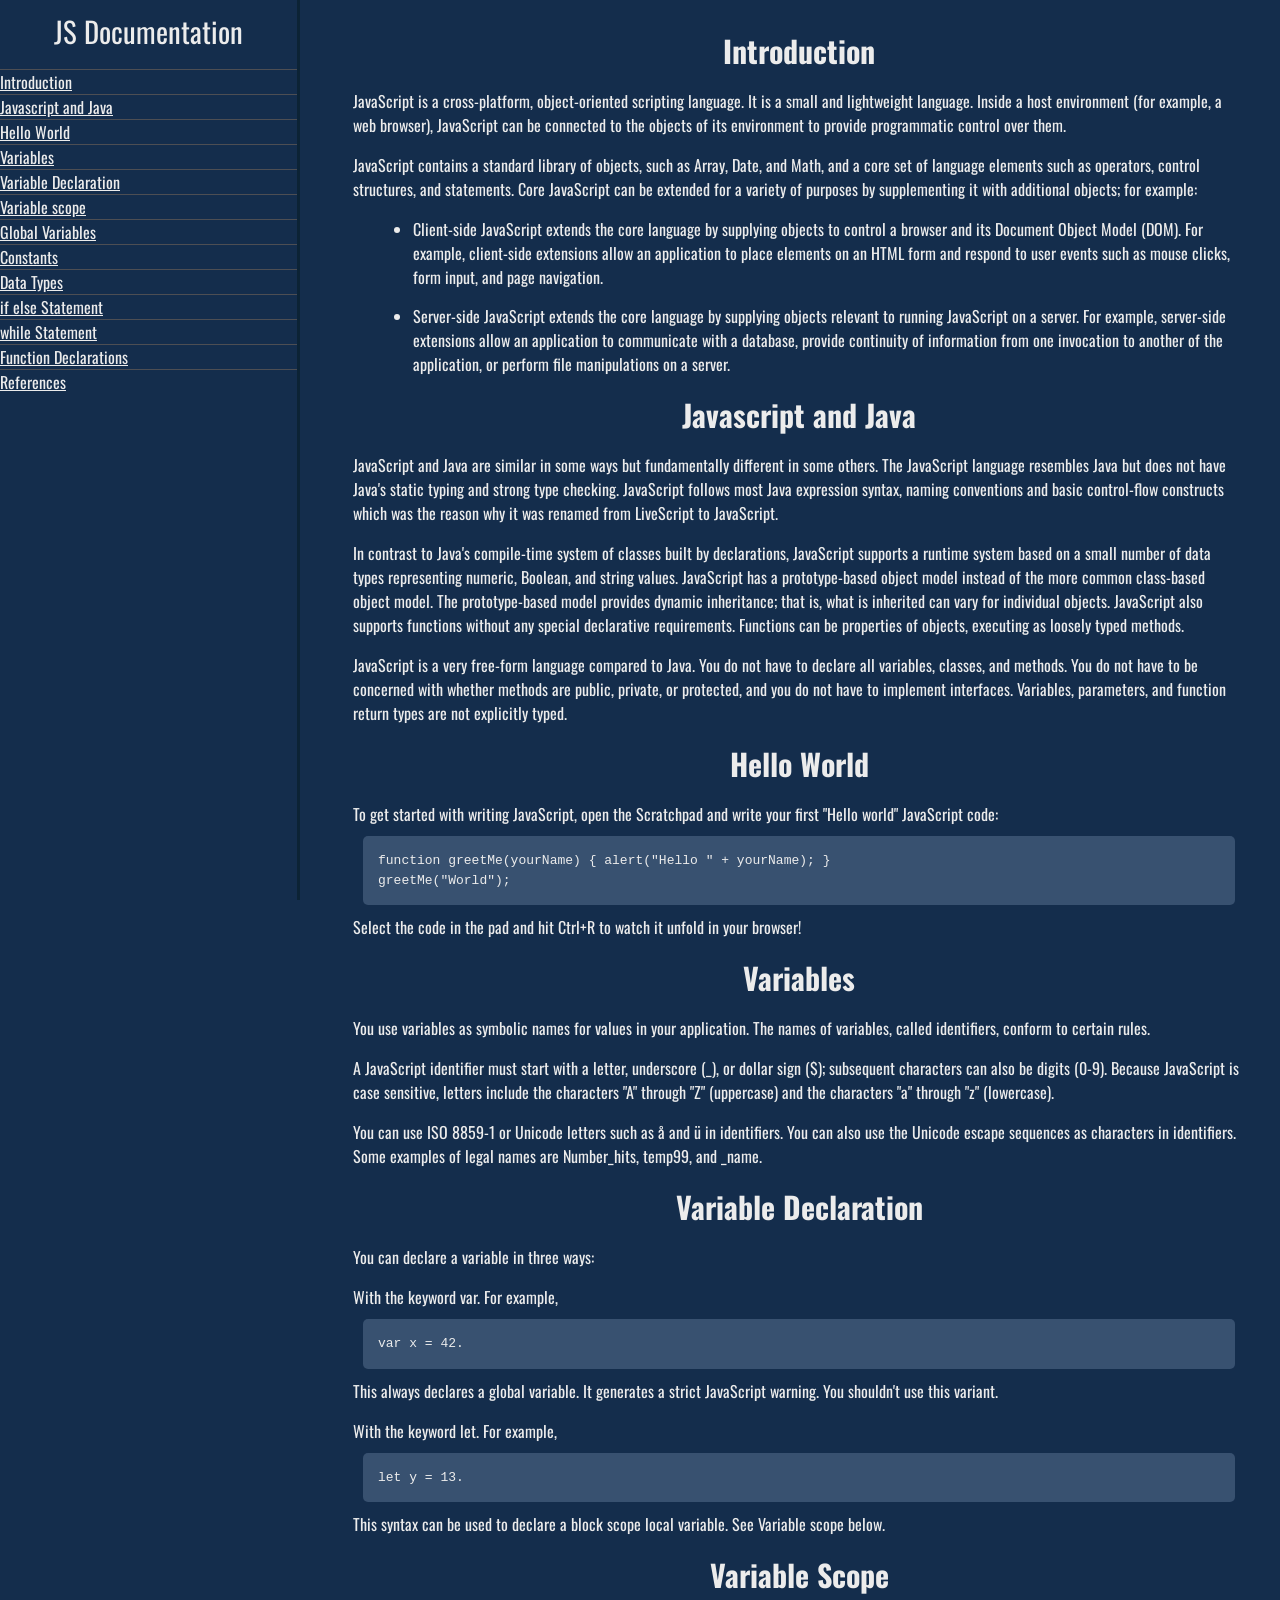
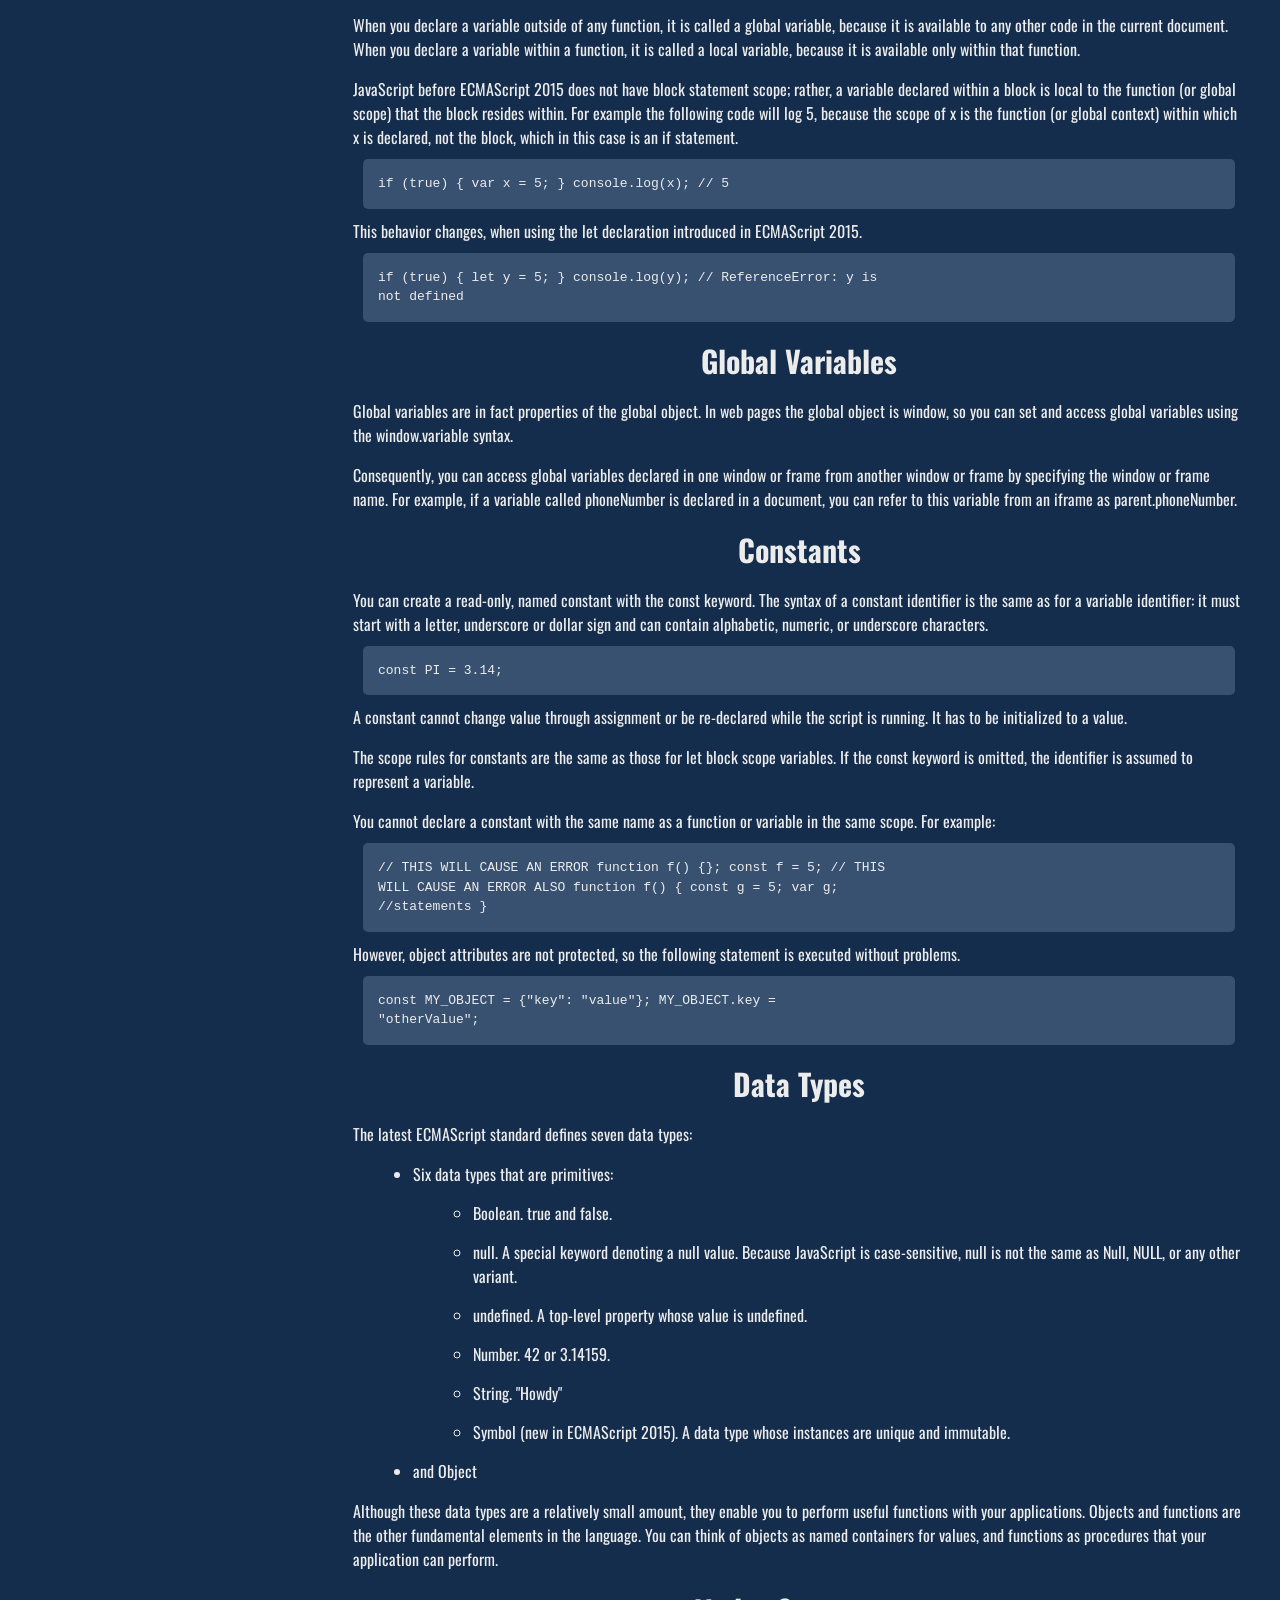
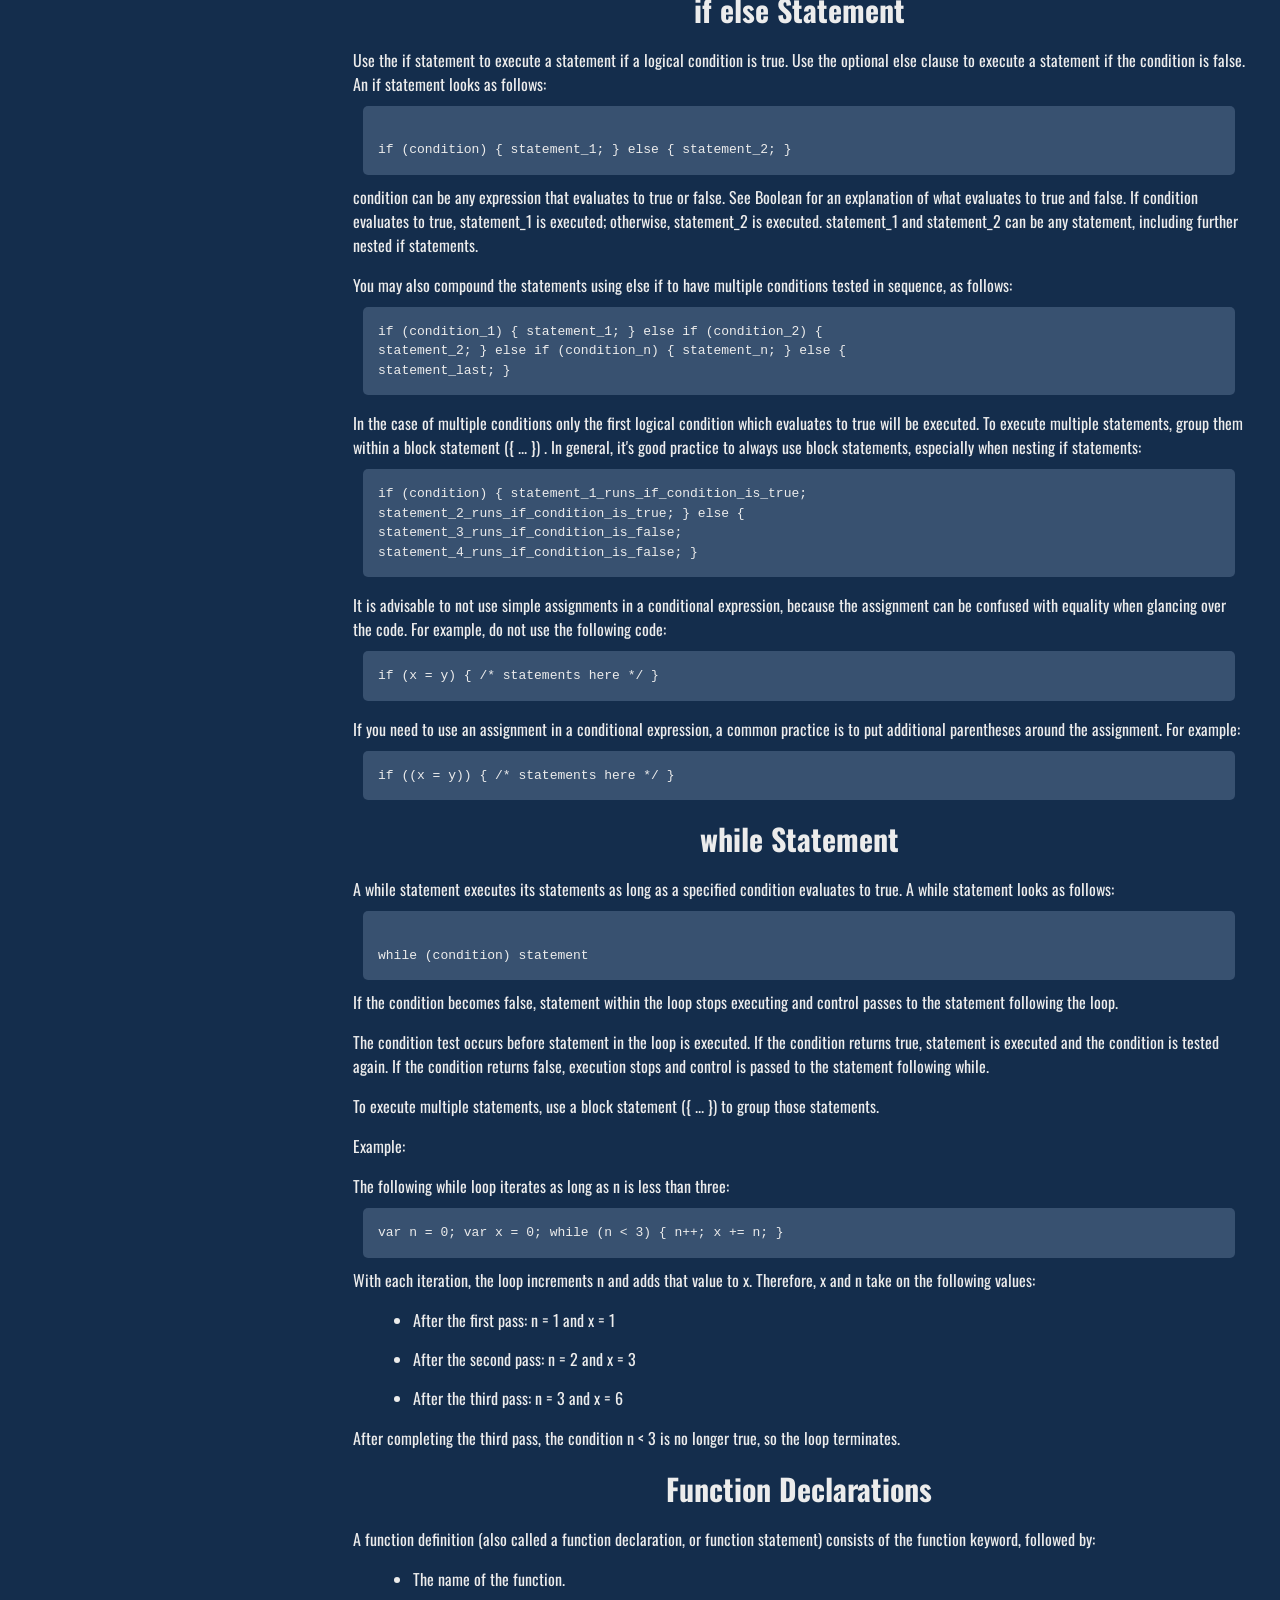
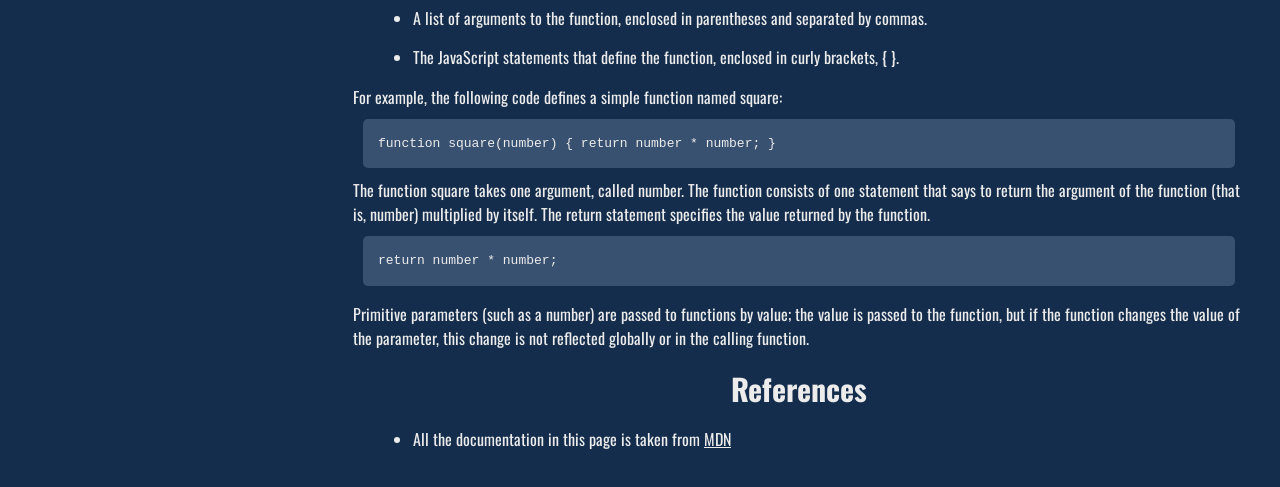
<file: Technical Documentation/index.html>
<!DOCTYPE HTML>
<html lang="en"></html>
<head>
  <meta charset="UTF-8">
  <meta name="viewport" content="width=device-width, initial-scale=1.0" >
  <link rel="stylesheet" href="./styles.css">
  <link href="https://fonts.googleapis.com/css2?family=Oswald&display=swap" rel="stylesheet">
</head>
<body>
  <nav id="navbar">
    <header>JS Documentation</header>
    <ul>
      <li>
    <a class="nav-link" href="#introduction">Introduction</a>
    </li>
    <li>
    <a class="nav-link" href="#javascript_and_java">Javascript and Java</a>
    </li>
    <li>
    <a class="nav-link" href="#hello_world">Hello World</a>
    </li>
    <li>
    <a class="nav-link" href="#variables">Variables</a>
    </li>
    <li>
    <a class="nav-link" href="#variable_declaration">Variable Declaration</a>
    </li>
    <li>
    <a class="nav-link" href="#variable_scope">Variable scope</a>
    </li>
    <li>
    <a class="nav-link" href="#global_variables">Global Variables</a>
    </li>
    <li>
    <a class="nav-link" href="#constants">Constants</a>
    </li>
    <li>
    <a class="nav-link" href="#data_types">Data Types</a>
    </li>
    <li>
    <a class="nav-link" href="#if_else_statement">if else Statement</a>
    </li>
    <li>
    <a class="nav-link" href="#while_statement">while Statement</a>
    </li>
    <li>
    <a class="nav-link" href="#function_declarations">Function Declarations</a>
    </li>
    <li>
    <a class="nav-link" href="#references">References</a>
    </li>
    </ul>
  </nav>
  <main id="main-doc">
    <section class="main-section" id="introduction">
      <header>Introduction</header>
      <article>
        <p>JavaScript is a cross-platform, object-oriented scripting language. It is a small and lightweight language. Inside a host environment (for example, a web browser), JavaScript can be connected to the objects of its environment to provide programmatic control over them.</p>
        <p>JavaScript contains a standard library of objects, such as Array, Date, and Math, and a core set of language elements such as operators, control structures, and statements. Core JavaScript can be extended for a variety of purposes by supplementing it with additional objects; for example:
          <ul>
            <li>Client-side JavaScript extends the core language by supplying objects to control a browser and its Document Object Model (DOM). For example, client-side extensions allow an application to place elements on an HTML form and respond to user events such as mouse clicks, form input, and page navigation.</li>
            <li>Server-side JavaScript extends the core language by supplying objects relevant to running JavaScript on a server. For example, server-side extensions allow an application to communicate with a database, provide continuity of information from one invocation to another of the application, or perform file manipulations on a server.</li>
          </ul>
      </article>
    </section>
    <section class="main-section" id="javascript_and_java">
      <header>Javascript and Java</header>
      <article>
        <p>JavaScript and Java are similar in some ways but fundamentally different in some others. The JavaScript language resembles Java but does not have Java's static typing and strong type checking. JavaScript follows most Java expression syntax, naming conventions and basic control-flow constructs which was the reason why it was renamed from LiveScript to JavaScript.</p>
        <p>In contrast to Java's compile-time system of classes built by declarations, JavaScript supports a runtime system based on a small number of data types representing numeric, Boolean, and string values. JavaScript has a prototype-based object model instead of the more common class-based object model. The prototype-based model provides dynamic inheritance; that is, what is inherited can vary for individual objects. JavaScript also supports functions without any special declarative requirements. Functions can be properties of objects, executing as loosely typed methods.</p>
        <p>JavaScript is a very free-form language compared to Java. You do not have to declare all variables, classes, and methods. You do not have to be concerned with whether methods are public, private, or protected, and you do not have to implement interfaces. Variables, parameters, and function return types are not explicitly typed.</p>
      </article>
    </section>
    <section class="main-section" id="hello_world">
      <header>Hello World</header>
      <article>
        <p>To get started with writing JavaScript, open the Scratchpad and write your first "Hello world" JavaScript code:
        <code>function greetMe(yourName) { alert("Hello " + yourName); }
greetMe("World");</code>
        Select the code in the pad and hit Ctrl+R to watch it unfold in your browser!</p>
      </article>
    </section>
    <section class="main-section" id="variables">
      <header>Variables</header>
      <article>
        <p>You use variables as symbolic names for values in your application. The names of variables, called identifiers, conform to certain rules.
</p>
        <p>A JavaScript identifier must start with a letter, underscore (_), or dollar sign ($); subsequent characters can also be digits (0-9). Because JavaScript is case sensitive, letters include the characters "A" through "Z" (uppercase) and the characters "a" through "z" (lowercase).</p>
        <p>You can use ISO 8859-1 or Unicode letters such as å and ü in identifiers. You can also use the Unicode escape sequences as characters in identifiers. Some examples of legal names are Number_hits, temp99, and _name.</p>
      </article>
    </section>
    <section class="main-section" id="variable_declaration">
    <header>Variable Declaration</header>
      <article>
        <p>You can declare a variable in three ways:</p>
        <p>
          With the keyword var. For example,
          <code>var x = 42.
</code>
This always declares a global variable. It generates a strict JavaScript warning. You shouldn't use this variant.
        </p>
        <p>
          With the keyword let. For example,
          <code>let y = 13.
</code>
This syntax can be used to declare a block scope local variable. See Variable scope below.
</p>
      </article>
    </section>
    <section class="main-section" id="variable_scope">
      <header>Variable Scope</header>
      <article>
        <p>When you declare a variable outside of any function, it is called a global variable, because it is available to any other code in the current document. When you declare a variable within a function, it is called a local variable, because it is available only within that function.
</p>
        <p>JavaScript before ECMAScript 2015 does not have block statement scope; rather, a variable declared within a block is local to the function (or global scope) that the block resides within. For example the following code will log 5, because the scope of x is the function (or global context) within which x is declared, not the block, which in this case is an if statement.
          <code>if (true) { var x = 5; } console.log(x); // 5
</code>
This behavior changes, when using the let declaration introduced in ECMAScript 2015.
<code>if (true) { let y = 5; } console.log(y); // ReferenceError: y is
not defined</code>
        </p>
      </article>
    </section>
    <section class="main-section" id="global_variables">
      <header>Global Variables</header>
      <article>
        <p>Global variables are in fact properties of the global object. In web pages the global object is window, so you can set and access global variables using the window.variable syntax.</p>
        <p>Consequently, you can access global variables declared in one window or frame from another window or frame by specifying the window or frame name. For example, if a variable called phoneNumber is declared in a document, you can refer to this variable from an iframe as parent.phoneNumber.</p>
      </article>
    </section>
    <section class="main-section" id="constants">
      <header>Constants</header>
      <article>
        <p>You can create a read-only, named constant with the const keyword. The syntax of a constant identifier is the same as for a variable identifier: it must start with a letter, underscore or dollar sign and can contain alphabetic, numeric, or underscore characters.
          <code>const PI = 3.14;</code>
          A constant cannot change value through assignment or be re-declared while the script is running. It has to be initialized to a value.</p>
        <p>
          The scope rules for constants are the same as those for let block scope variables. If the const keyword is omitted, the identifier is assumed to represent a variable.</p>
        <p>You cannot declare a constant with the same name as a function or variable in the same scope. For example:
          <code>// THIS WILL CAUSE AN ERROR function f() {}; const f = 5; // THIS
WILL CAUSE AN ERROR ALSO function f() { const g = 5; var g;
//statements }</code>
However, object attributes are not protected, so the following statement is executed without problems.
<code>const MY_OBJECT = {"key": "value"}; MY_OBJECT.key =
"otherValue";</code>
</p>
      </article>
    </section>
    <section class="main-section" id="data_types">
      <header>Data Types</header>
      <article>
        <p>
          The latest ECMAScript standard defines seven data types:
          <ul>
            <li>Six data types that are primitives:
              <ul>
                <li>Boolean. true and false.</li>
                <li>null. A special keyword denoting a null value. Because JavaScript is case-sensitive, null is not the same as Null, NULL, or any other variant.</li>
                <li>undefined. A top-level property whose value is undefined.
</li>
                <li>Number. 42 or 3.14159.
</li>
                <li>String. "Howdy"
</li>
                <li>Symbol (new in ECMAScript 2015). A data type whose instances are unique and immutable.
</li>
              </ul>
            </li>
            <li>and Object</li>
            </ul>
        </p>
        <p>Although these data types are a relatively small amount, they enable you to perform useful functions with your applications. Objects and functions are the other fundamental elements in the language. You can think of objects as named containers for values, and functions as procedures that your application can perform.</p>
      </article>
    </section>
    <section class="main-section" id="if_else_statement">
      <header>if else Statement</header>
      <article>
        <p>Use the if statement to execute a statement if a logical condition is true. Use the optional else clause to execute a statement if the condition is false. An if statement looks as follows:
        <code>
          if (condition) { statement_1; } else { statement_2; }
        </code>
        condition can be any expression that evaluates to true or false. See Boolean for an explanation of what evaluates to true and false. If condition evaluates to true, statement_1 is executed; otherwise, statement_2 is executed. statement_1 and statement_2 can be any statement, including further nested if statements.
       </p>
        <p>
          You may also compound the statements using else if to have multiple conditions tested in sequence, as follows:
          <code>if (condition_1) { statement_1; } else if (condition_2) {
statement_2; } else if (condition_n) { statement_n; } else {
statement_last; }</code>
        </p>
        <p>
          In the case of multiple conditions only the first logical condition which evaluates to true will be executed. To execute multiple statements, group them within a block statement ({ ... }) . In general, it's good practice to always use block statements, especially when nesting if statements:
          <code>if (condition) { statement_1_runs_if_condition_is_true;
statement_2_runs_if_condition_is_true; } else {
statement_3_runs_if_condition_is_false;
statement_4_runs_if_condition_is_false; }</code>
        </p>
        <p>
          It is advisable to not use simple assignments in a conditional expression, because the assignment can be confused with equality when glancing over the code. For example, do not use the following code:
          <code>if (x = y) { /* statements here */ }
</code></p>
<p>
  If you need to use an assignment in a conditional expression, a common practice is to put additional parentheses around the assignment. For example:
<code>if ((x = y)) { /* statements here */ }
</code>
</p>
      </article>
    </section>
    <section class="main-section" id="while_statement">
      <header>while Statement</header>
      <article>
        <p>A while statement executes its statements as long as a specified condition evaluates to true. A while statement looks as follows:
          <code>
          while (condition) statement  
          </code>If the condition becomes false, statement within the loop stops executing and control passes to the statement following the loop.
</p>
        <p>The condition test occurs before statement in the loop is executed. If the condition returns true, statement is executed and the condition is tested again. If the condition returns false, execution stops and control is passed to the statement following while.
</p>
        <p>To execute multiple statements, use a block statement ({ ... }) to group those statements.
</p>
<p>Example:
</p>
<p>The following while loop iterates as long as n is less than three:
<code>var n = 0; var x = 0; while (n < 3) { n++; x += n; }
</code>
With each iteration, the loop increments n and adds that value to x. Therefore, x and n take on the following values:
<ul>
  <li>After the first pass: n = 1 and x = 1
</li>
  <li>After the second pass: n = 2 and x = 3
</li>
  <li>After the third pass: n = 3 and x = 6
</li>
</ul>
After completing the third pass, the condition n < 3 is no longer true, so the loop terminates.
</p>
      </article>
    </section>
    <section class="main-section" id="function_declarations">
      <header>Function Declarations</header>
      <article>
        <p>A function definition (also called a function declaration, or function statement) consists of the function keyword, followed by:
          <ul>
            <li>The name of the function.
</li>
            <li>A list of arguments to the function, enclosed in parentheses and separated by commas.
</li>
            <li>The JavaScript statements that define the function, enclosed in curly brackets, { }.
            </li>
          </ul>
          For example, the following code defines a simple function named square:
          <code>function square(number) { return number * number; }
</code>
The function square takes one argument, called number. The function consists of one statement that says to return the argument of the function (that is, number) multiplied by itself. The return statement specifies the value returned by the function.
<code>return number * number;</code>
</p>
        <p>Primitive parameters (such as a number) are passed to functions by value; the value is passed to the function, but if the function changes the value of the parameter, this change is not reflected globally or in the calling function.

</p>
      </article>
    </section>
    <section class="main-section" id="references">
      <header>References</header>
      <article>
        <p>
          <ul>
            <li>All the documentation in this page is taken from <a class="mdn" href="https://developer.mozilla.org/en-US/docs/Web/JavaScript/Guide" target="_blank">MDN</a></li>
          </ul>
        </p>
      </article>
    </section>
    
  </main>
</body>
</file>
<file: Technical Documentation/styles.css>
*{
    box-sizing: border-box;
  }
  html, body{
    font-family: 'Oswald', sans-serif;
    background-color: #142d4c;
    color:  #ececec;
    line-height: 1.5;
  }
  header {
    margin: 10px;
    text-align: center;
    font-size: 1.8em;
    font-weight: thin;
  }
  #main-doc header{
    font-size: 30px;
    font-weight: bold;
    text-align: center;
    margin: 0;
  }
  #main-doc {
    position: absolute;
    margin-left: 310px;
    padding: 20px;
    margin-bottom: 110px;
  }
  #navbar{
    position: fixed;
    min-width: 290px;
    top: 0px;
    left: 0px;
    width: 300px;
    height: 100%;
    border-right: solid;
    border-color: rgba(0, 22, 22, 0.4);
  }
  #navbar ul {
    height: 88%;
    padding: 0;
    overflow-y: auto;
    overflow-x: hidden;
  }
  #navbar li {
    color: #4d4e53;
    border-top: 1px solid;
    list-style: none;
    position: relative;
    width: 100%;
  }
  section article{
    margin: 15px;
  }
  section li {
    margin: 15px 0px 0px 20px;
  }
  
  code{
    display: block;
    text-align: left;
    white-space: pre-line;
    position: relative;
    word-wrap: normal;
    word-break: normal;
    padding: 15px;
    margin: 10px ;
    background-color: #385170;
    border-radius: 5px;
  }
  #navbar a{
    background-color: #142d4c;
    color: #ececec;
  }
  #navbar a:hover{
    background-color: #385170;
    color: #ececec;
   }
  .mdn{
  background-color: #142d4c;
    color: #ececec;
  }
  .mdn:hover{
    background-color: #385170;
    color: #ececec;
  }
  @media only screen and (max-width: 815px){
  #navbar ul{
    border: 1px solid;
    height: 207px;
  }
  #navbar{
    position: absolute;
    top: 0;
    margin: 0;
    padding: 0;
    width: 100%;
    max-height: 275px;
    border: none;
    z-index: 1;
    border-bottom: 2px solid;
  }
  #main-doc {
      position: relative;
      margin-left: 0px;
      margin-top: 270px;
    }
  }
  
  @media only screen and (max-width: 400px) {
    #main-doc {
      margin-left: -10px;
    }
  
    code {
      margin-left: -20px;
      width: 100%;
      padding: 15px;
      padding-left: 10px;
      padding-right: 45px;
      min-width: 233px;
    }
  }
</file>
